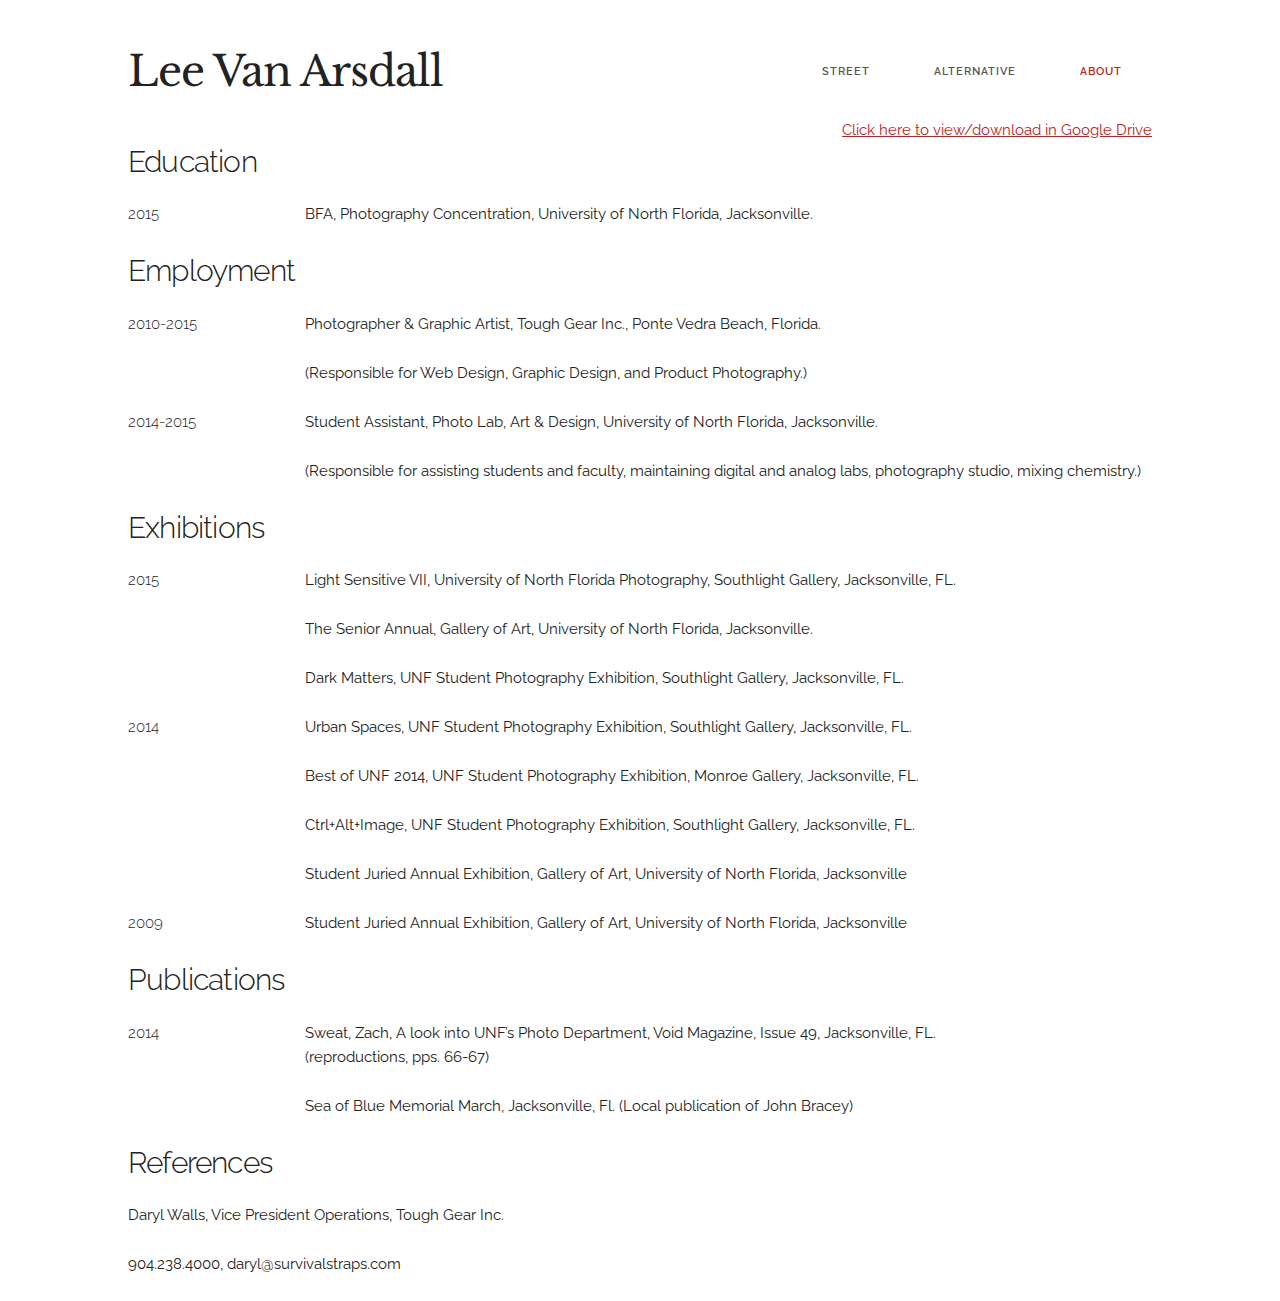
<file: about.html>
<!DOCTYPE html>
<html lang="en">
<head>
	<meta charset="UTF-8">
	<title>About | Lee Van Arsdall</title>	
	<meta name="viewport" content="width=device-width, initial-scale=1">
	<link href="//fonts.googleapis.com/css?family=Raleway:400,300,600" rel="stylesheet" type="text/css">
	<link href='//fonts.googleapis.com/css?family=Libre+Baskerville' rel='stylesheet' type='text/css'>
 	<link rel="stylesheet" href="css/normalize.css">
 	<link rel="stylesheet" href="css/skeleton.css">
 	<link rel="stylesheet" href="css/custom.css">
</head>
<body>
	<div class="container about">
		<div class="row header">
			<div class="six columns">
				<a href="index.html"><h2>Lee Van Arsdall</h2></a>
			</div>
			<div class="six columns nav">
				<a href="street.html" >Street</a>
				<a href="alternative.html">Alternative</a>
				<a href="about.html" class="primary">About</a>
			</div>
		</div>
		<div class="row">
			<div class="twelve columns">
				<section id="resume-download">
					<a href="https://drive.google.com/file/d/0B7wxV_72JPWKZFB4STYtNThYWWc/view" target="_blank">Click here to view/download in Google Drive</a>
				</section>
			</div>
			<section id="education" class="twelve columns">
				<h4>Education</h4>
			</section>
		</div>
		<div class="row">
			<section id="date" class="two columns">
				<h6>2015</h6>
			</section>
			<section class="ten columns info">
				<p>BFA, Photography Concentration, University of North Florida, Jacksonville.</p>
			</section>
		</div>
		<div class="row">
			<section id="employment" class="twelve columns">
				<h4>Employment</h4>
			</section>
		</div>
		<div class="row">
			<section id="date" class="two columns">
				<h6>2010-2015</h6>
			</section>
			<section class="ten columns info">
				<p>Photographer & Graphic Artist, Tough Gear Inc., Ponte Vedra Beach, Florida.</p>
				<p>	(Responsible for Web Design, Graphic Design, and Product Photography.)</p>
			</section>
		</div>
		<div class="row">
			<section id="date" class="two columns">
				<h6>2014-2015</h6>
			</section>
			<section class="ten columns info">
				<p>Student Assistant, Photo Lab, Art & Design, University of North Florida, Jacksonville.</p>
				<p>	(Responsible for assisting students and faculty, maintaining digital and analog labs, photography studio, mixing chemistry.)</p>
			</section>
		</div>
		<div class="row">
			<section id="exhibitions" class="twelve columns">
				<h4>Exhibitions</h4>
			</section>
		</div>
		<div class="row">
			<section id="date" class="two columns">
				<h6>2015</h6>
			</section>
			<section class="ten columns info">
				<p>Light Sensitive VII, University of North Florida Photography, Southlight Gallery, Jacksonville, FL.</p>
				<p>	The Senior Annual, Gallery of Art, University of North Florida, Jacksonville. </p>
				<p>	Dark Matters, UNF Student Photography Exhibition, Southlight Gallery, Jacksonville, FL.</p>
			</section>
		</div>
		<div class="row">
			<section id="date" class="two columns">
				<h6>2014</h6>
			</section>
			<section class="ten columns info">
				<p>Urban Spaces, UNF Student Photography Exhibition, Southlight Gallery, Jacksonville, FL.</p>
				<p>	Best of UNF 2014, UNF Student Photography Exhibition, Monroe Gallery, Jacksonville, FL. </p>
				<p>	Ctrl+Alt+Image, UNF Student Photography Exhibition, Southlight Gallery, Jacksonville, FL. </p>
				<p>	Student Juried Annual Exhibition, Gallery of Art, University of North Florida, Jacksonville</p>
			</section>
		</div>
		<div class="row">
			<section id="date" class="two columns">
				<h6>2009</h6>
			</section>
			<section class="ten columns info">
				<p>Student Juried Annual Exhibition, Gallery of Art, University of North Florida, Jacksonville</p>
			</section>
		</div>
		<div class="row">
			<section id="publications" class="twelve columns">
				<h4>Publications</h4>
			</section>
		</div>
		<div class="row">
			<section id="date" class="two columns">
				<h6>2014</h6>
			</section>
			<section class="ten columns info">
				<p>Sweat, Zach, A look into UNF’s Photo Department, Void Magazine, Issue 49, Jacksonville, FL.<br>
				(reproductions, pps. 66-67) </p>
				<p>	Sea of Blue Memorial March, Jacksonville, Fl. (Local publication of John Bracey)</p>
			</section>
		</div>
		<div class="row">
			<section id="references" class="twelve columns">
				<h4>References</h4>
			</section>
		</div>
		<div class="row">
			<section class="twelve columns">
				<p>Daryl Walls, Vice President Operations, Tough Gear Inc.</p>
				<p>	904.238.4000, daryl@survivalstraps.com</p>
			</section>
		</div>		
	</div>	
	<script>
	  (function(i,s,o,g,r,a,m){i['GoogleAnalyticsObject']=r;i[r]=i[r]||function(){
	  (i[r].q=i[r].q||[]).push(arguments)},i[r].l=1*new Date();a=s.createElement(o),
	  m=s.getElementsByTagName(o)[0];a.async=1;a.src=g;m.parentNode.insertBefore(a,m)
	  })(window,document,'script','//www.google-analytics.com/analytics.js','ga');

	  ga('create', 'UA-60526441-1', 'auto');
	  ga('send', 'pageview');

	</script>	
</body>
</html>
</file>
<file: css/skeleton.css>
/*
* Skeleton V2.0.4
* Copyright 2014, Dave Gamache
* www.getskeleton.com
* Free to use under the MIT license.
* http://www.opensource.org/licenses/mit-license.php
* 12/29/2014
*/


/* Table of contents
––––––––––––––––––––––––––––––––––––––––––––––––––
- Grid
- Base Styles
- Typography
- Links
- Buttons
- Forms
- Lists
- Code
- Tables
- Spacing
- Utilities
- Clearing
- Media Queries
*/


/* Grid
–––––––––––––––––––––––––––––––––––––––––––––––––– */
.container {
  position: relative;
  width: 100%;
  max-width: 1440px;
  margin: 0 auto;
  padding: 0 20px;
  box-sizing: border-box; }
.column,
.columns {
  width: 100%;
  float: left;
  box-sizing: border-box; }

/* For devices larger than 400px */
@media (min-width: 400px) {
  .container {
    width: 85%;
    padding: 0; }
}

/* For devices larger than 550px */
@media (min-width: 550px) {
  .container {
    width: 80%; }
  .column,
  .columns {
    margin-left: 4%; }
  .column:first-child,
  .columns:first-child {
    margin-left: 0; }

  .one.column,
  .one.columns                    { width: 4.66666666667%; }
  .two.columns                    { width: 13.3333333333%; }
  .three.columns                  { width: 22%;            }
  .four.columns                   { width: 30.6666666667%; }
  .five.columns                   { width: 39.3333333333%; }
  .six.columns                    { width: 48%;            }
  .seven.columns                  { width: 56.6666666667%; }
  .eight.columns                  { width: 65.3333333333%; }
  .nine.columns                   { width: 74.0%;          }
  .ten.columns                    { width: 82.6666666667%; }
  .eleven.columns                 { width: 91.3333333333%; }
  .twelve.columns                 { width: 100%; margin-left: 0; }

  .one-third.column               { width: 30.6666666667%; }
  .two-thirds.column              { width: 65.3333333333%; }

  .one-half.column                { width: 48%; }

  /* Offsets */
  .offset-by-one.column,
  .offset-by-one.columns          { margin-left: 8.66666666667%; }
  .offset-by-two.column,
  .offset-by-two.columns          { margin-left: 17.3333333333%; }
  .offset-by-three.column,
  .offset-by-three.columns        { margin-left: 26%;            }
  .offset-by-four.column,
  .offset-by-four.columns         { margin-left: 34.6666666667%; }
  .offset-by-five.column,
  .offset-by-five.columns         { margin-left: 43.3333333333%; }
  .offset-by-six.column,
  .offset-by-six.columns          { margin-left: 52%;            }
  .offset-by-seven.column,
  .offset-by-seven.columns        { margin-left: 60.6666666667%; }
  .offset-by-eight.column,
  .offset-by-eight.columns        { margin-left: 69.3333333333%; }
  .offset-by-nine.column,
  .offset-by-nine.columns         { margin-left: 78.0%;          }
  .offset-by-ten.column,
  .offset-by-ten.columns          { margin-left: 86.6666666667%; }
  .offset-by-eleven.column,
  .offset-by-eleven.columns       { margin-left: 95.3333333333%; }

  .offset-by-one-third.column,
  .offset-by-one-third.columns    { margin-left: 34.6666666667%; }
  .offset-by-two-thirds.column,
  .offset-by-two-thirds.columns   { margin-left: 69.3333333333%; }

  .offset-by-one-half.column,
  .offset-by-one-half.columns     { margin-left: 52%; }

}


/* Base Styles
–––––––––––––––––––––––––––––––––––––––––––––––––– */
/* NOTE
html is set to 62.5% so that all the REM measurements throughout Skeleton
are based on 10px sizing. So basically 1.5rem = 15px :) */
html {
  font-size: 62.5%; }
body {
  font-size: 1.5em; /* currently ems cause chrome bug misinterpreting rems on body element */
  line-height: 1.6;
  font-weight: 400;
  font-family: "Raleway", "HelveticaNeue", "Helvetica Neue", Helvetica, Arial, sans-serif;
  color: #222; }


/* Typography
–––––––––––––––––––––––––––––––––––––––––––––––––– */
h1, h2, h3, h4, h5, h6 {
  margin-top: 0;
  margin-bottom: 2rem;
  font-weight: 300; }
h1 { font-size: 4.0rem; line-height: 1.2;  letter-spacing: -.1rem;}
h2 { font-size: 3.6rem; line-height: 1.25; letter-spacing: -.1rem; }
h3 { font-size: 3.0rem; line-height: 1.3;  letter-spacing: -.1rem; }
h4 { font-size: 2.4rem; line-height: 1.35; letter-spacing: -.08rem; }
h5 { font-size: 1.8rem; line-height: 1.5;  letter-spacing: -.05rem; }
h6 { font-size: 1.5rem; line-height: 1.6;  letter-spacing: 0; }

/* Larger than phablet */
@media (min-width: 550px) {
  h1 { font-size: 5.0rem; }
  h2 { font-size: 4.2rem; }
  h3 { font-size: 3.6rem; }
  h4 { font-size: 3.0rem; }
  h5 { font-size: 2.4rem; }
  h6 { font-size: 1.5rem; }
}

p {
  margin-top: 0; }


/* Links
–––––––––––––––––––––––––––––––––––––––––––––––––– */
a {
  color: #BC2323; }
a:hover {
  color: #792D2D; }


/* Buttons
–––––––––––––––––––––––––––––––––––––––––––––––––– */
.button,
button,
input[type="submit"],
input[type="reset"],
input[type="button"] {
  display: inline-block;
  height: 38px;
  padding: 0 30px;
  color: #555;
  text-align: center;
  font-size: 11px;
  font-weight: 600;
  line-height: 38px;
  letter-spacing: .1rem;
  text-transform: uppercase;
  text-decoration: none;
  white-space: nowrap;
  background-color: transparent;
  border-radius: 4px;
  border: 1px solid #bbb;
  cursor: pointer;
  box-sizing: border-box; }
.button:hover,
button:hover,
input[type="submit"]:hover,
input[type="reset"]:hover,
input[type="button"]:hover,
.button:focus,
button:focus,
input[type="submit"]:focus,
input[type="reset"]:focus,
input[type="button"]:focus {
  color: #333;
  border-color: #888;
  outline: 0; }
.button.button-primary,
button.button-primary,
input[type="submit"].button-primary,
input[type="reset"].button-primary,
input[type="button"].button-primary {
  color: #000;
  border: 2px solid #BC2323; }
.button.button-primary:hover,
button.button-primary:hover,
input[type="submit"].button-primary:hover,
input[type="reset"].button-primary:hover,
input[type="button"].button-primary:hover,
.button.button-primary:focus,
button.button-primary:focus,
input[type="submit"].button-primary:focus,
input[type="reset"].button-primary:focus,
input[type="button"].button-primary:focus {
  color: #000;
  border-color: #D31D1D; }


/* Forms
–––––––––––––––––––––––––––––––––––––––––––––––––– */
input[type="email"],
input[type="number"],
input[type="search"],
input[type="text"],
input[type="tel"],
input[type="url"],
input[type="password"],
textarea,
select {
  height: 38px;
  padding: 6px 10px; /* The 6px vertically centers text on FF, ignored by Webkit */
  background-color: #fff;
  border: 1px solid #D1D1D1;
  border-radius: 4px;
  box-shadow: none;
  box-sizing: border-box; }
/* Removes awkward default styles on some inputs for iOS */
input[type="email"],
input[type="number"],
input[type="search"],
input[type="text"],
input[type="tel"],
input[type="url"],
input[type="password"],
textarea {
  -webkit-appearance: none;
     -moz-appearance: none;
          appearance: none; }
textarea {
  min-height: 65px;
  padding-top: 6px;
  padding-bottom: 6px; }
input[type="email"]:focus,
input[type="number"]:focus,
input[type="search"]:focus,
input[type="text"]:focus,
input[type="tel"]:focus,
input[type="url"]:focus,
input[type="password"]:focus,
textarea:focus,
select:focus {
  border: 1px solid #BC2323;
  outline: 0; }
label,
legend {
  display: block;
  margin-bottom: .5rem;
  font-weight: 600; }
fieldset {
  padding: 0;
  border-width: 0; }
input[type="checkbox"],
input[type="radio"] {
  display: inline; }
label > .label-body {
  display: inline-block;
  margin-left: .5rem;
  font-weight: normal; }


/* Lists
–––––––––––––––––––––––––––––––––––––––––––––––––– */
ul {
  list-style: circle inside; }
ol {
  list-style: decimal inside; }
ol, ul {
  padding-left: 0;
  margin-top: 0; }
ul ul,
ul ol,
ol ol,
ol ul {
  margin: 1.5rem 0 1.5rem 3rem;
  font-size: 90%; }
li {
  margin-bottom: 1rem; }


/* Code
–––––––––––––––––––––––––––––––––––––––––––––––––– */
code {
  padding: .2rem .5rem;
  margin: 0 .2rem;
  font-size: 90%;
  white-space: nowrap;
  background: #F1F1F1;
  border: 1px solid #E1E1E1;
  border-radius: 4px; }
pre > code {
  display: block;
  padding: 1rem 1.5rem;
  white-space: pre; }


/* Tables
–––––––––––––––––––––––––––––––––––––––––––––––––– */
th,
td {
  padding: 12px 15px;
  text-align: left;
  border-bottom: 1px solid #E1E1E1; }
th:first-child,
td:first-child {
  padding-left: 0; }
th:last-child,
td:last-child {
  padding-right: 0; }


/* Spacing
–––––––––––––––––––––––––––––––––––––––––––––––––– */
button,
.button {
  margin-bottom: 1rem; }
input,
textarea,
select,
fieldset {
  margin-bottom: 1.5rem; }
pre,
blockquote,
dl,
figure,
table,
p,
ul,
ol,
form {
  margin-bottom: 2.5rem; }


/* Utilities
–––––––––––––––––––––––––––––––––––––––––––––––––– */
.u-full-width {
  width: 100%;
  box-sizing: border-box; }
.u-max-full-width {
  max-width: 100%;
  box-sizing: border-box; }
.u-pull-right {
  float: right; }
.u-pull-left {
  float: left; }


/* Misc
–––––––––––––––––––––––––––––––––––––––––––––––––– */
hr {
  margin-top: 3rem;
  margin-bottom: 3.5rem;
  border-width: 0;
  border-top: 1px solid #E1E1E1; }


/* Clearing
–––––––––––––––––––––––––––––––––––––––––––––––––– */

/* Self Clearing Goodness */
.container:after,
.row:after,
.u-cf {
  content: "";
  display: table;
  clear: both; }


/* Media Queries
–––––––––––––––––––––––––––––––––––––––––––––––––– */
/*
Note: The best way to structure the use of media queries is to create the queries
near the relevant code. For example, if you wanted to change the styles for buttons
on small devices, paste the mobile query code up in the buttons section and style it
there.
*/


/* Larger than mobile */
@media (min-width: 400px) {}

/* Larger than phablet (also point when grid becomes active) */
@media (min-width: 550px) {}

/* Larger than tablet */
@media (min-width: 750px) {}

/* Larger than desktop */
@media (min-width: 1000px) {}

/* Larger than Desktop HD */
@media (min-width: 1200px) {}
</file>
<file: css/custom.css>
.homepage, .gallery, .about {
	margin-top: 3em;
}
.header a {
	text-decoration: none;
	color: #222;
}
.home-gallery {
	text-transform: uppercase;
	font-weight: 600;
	text-align: center;
	margin-top: 2em;
}
.home-gallery a {
	text-decoration: none;
	color: #222;
}
.home-gallery a:hover {
}
.nav {	
	text-align: right;
	margin-top: 8px;
}
.gallery {

	margin-bottom: 15px;
}
#resume-download {
	text-align: right;
}

@media (max-width: 550px) {

	.header {
		text-align: center;
	}
	.nav {
		text-align: center;
		margin-top: 0;
	}
}


.container h2 {
	font-family: 'Libre Baskerville', serif;
}


.footer {
	margin-top: 4em;
	text-align: right;
	line-height: .75em;
}

.footer span {
	font-size: .75em;
}

.nav a {
	  display: inline-block;
	  height: 38px;
	  padding: 0 30px;
	  color: #555;
	  text-align: center;
	  font-size: 11px;
	  font-weight: 600;
	  line-height: 38px;
	  letter-spacing: .1rem;
	  text-transform: uppercase;
	  text-decoration: none;
	  white-space: nowrap;
}
.nav .primary {
	color: #BC2323;
}
</file>
